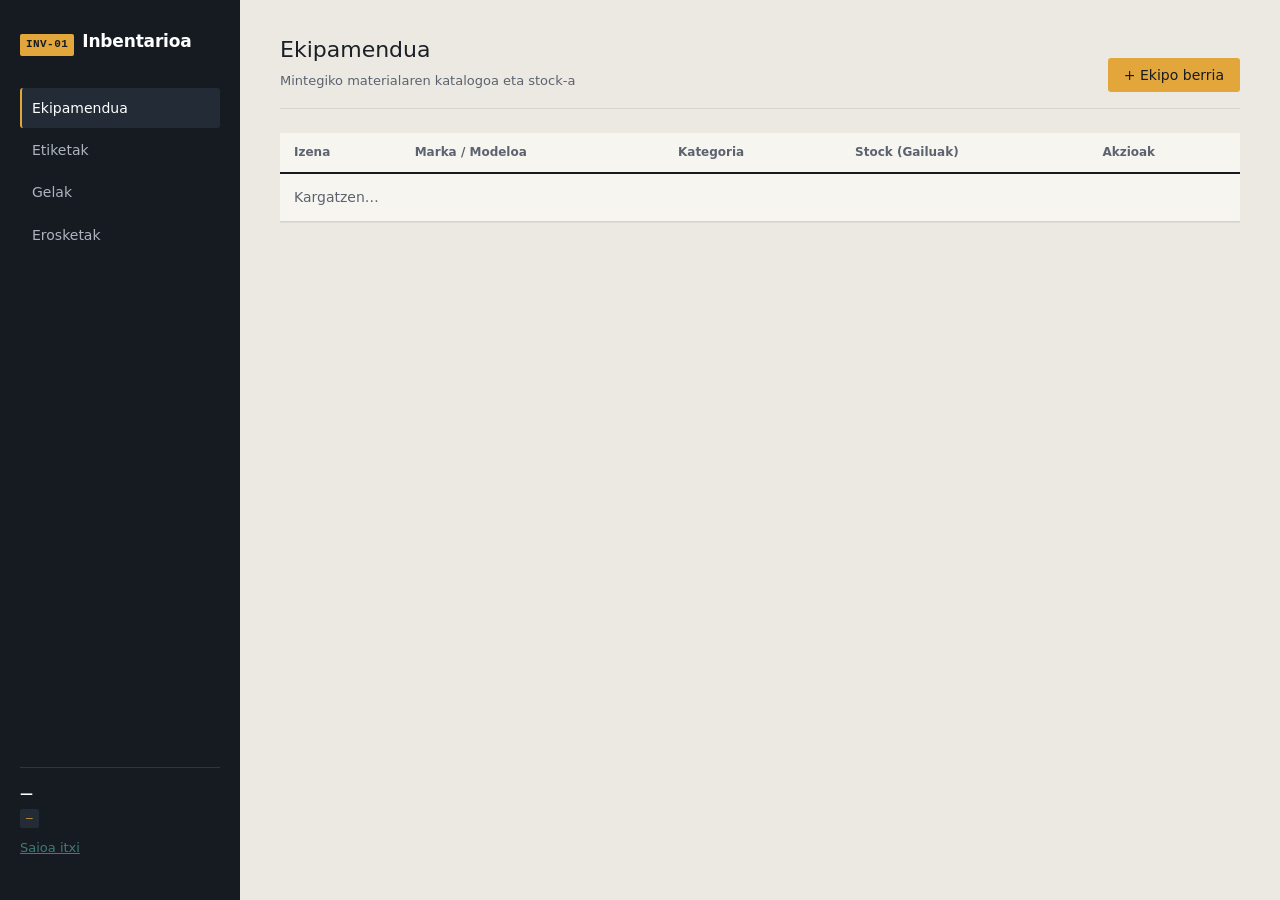
<file: frontend/index.html>
<!DOCTYPE html>
<html lang="eu">
<head>
<meta charset="UTF-8">
<meta name="viewport" content="width=device-width, initial-scale=1.0">
<title>Ekipamendua — Inbentarioa</title>
<link rel="stylesheet" href="css/style.css">
<script src="js/toast.js" defer></script>
</head>
<body>
<div class="app">
  <aside class="sidebar">
    <div class="brand"><span class="tag">INV-01</span><h1>Inbentarioa</h1></div>
    <nav class="nav">
      <a href="index.html" class="active">Ekipamendua</a>
      <a href="etiketak.html">Etiketak</a>
      <a href="gelak.html">Gelak</a>
      <a href="erosketak.html">Erosketak</a>
      <a href="erabiltzaileak.html" id="navErabiltzaileak" hidden>Erabiltzaileak</a>
    </nav>
    <div class="user-box" id="userBox">
      <strong id="userName">—</strong>
      <span class="role-badge" id="userRole">—</span>
      <p style="margin-top:10px"><a href="#" id="logoutLink">Saioa itxi</a></p>
    </div>
  </aside>

  <main>
    <!-- 1. IKUSPEGIA: ZERRENDA -->
    <div id="zerrendaIkuspegia">
      <div class="page-head">
        <div><h2>Ekipamendua</h2><p>Mintegiko materialaren katalogoa eta stock-a</p></div>
        <button type="button" class="btn btn-amber" id="btnBerria">+ Ekipo berria</button>
      </div>

      <table class="inventory">
        <thead>
          <tr><th>Izena</th><th>Marka / Modeloa</th><th>Kategoria</th><th>Stock (Gailuak)</th><th>Akzioak</th></tr>
        </thead>
        <tbody id="tbodyEkipamenduak">
          <tr><td colspan="5" style="color:var(--text-mute)">Kargatzen…</td></tr>
        </tbody>
      </table>
    </div>

    <!-- 2. IKUSPEGIA: INPRIMAKIA -->
    <div id="inprimakiIkuspegia" hidden>
      <div class="page-head">
        <div><h2 id="formTitulua">Ekipo berria</h2><p>Mintegiko materialaren katalogoa eta stock-a</p></div>
      </div>
      <div class="form-card" id="formEkipamendua">
        <form id="ekipamenduForm" novalidate>
          <input type="hidden" id="ekipamenduId">
          <div class="field"><label for="izena">Izena *</label><input type="text" id="izena" required></div>
          <div class="field"><label for="marka">Marka</label><input type="text" id="marka"></div>
          <div class="field"><label for="modeloa">Modeloa</label><input type="text" id="modeloa"></div>
          <div class="field"><label for="kategoriaId">Kategoria *</label><select id="kategoriaId" required></select></div>
          <div class="field"><label for="deskribapena">Deskribapena</label><textarea id="deskribapena" rows="3"></textarea></div>
          <div class="form-actions">
            <button type="submit" class="btn btn-primary">Gorde</button>
            <button type="button" class="btn btn-ghost" id="btnUtzi">Utzi</button>
          </div>
        </form>
      </div>
    </div>
  </main>
</div>
<script src="js/base.js"></script>
<script src="js/api.js"></script>
<script src="js/ekipamenduak.js"></script>
</body>
</html>
</file>
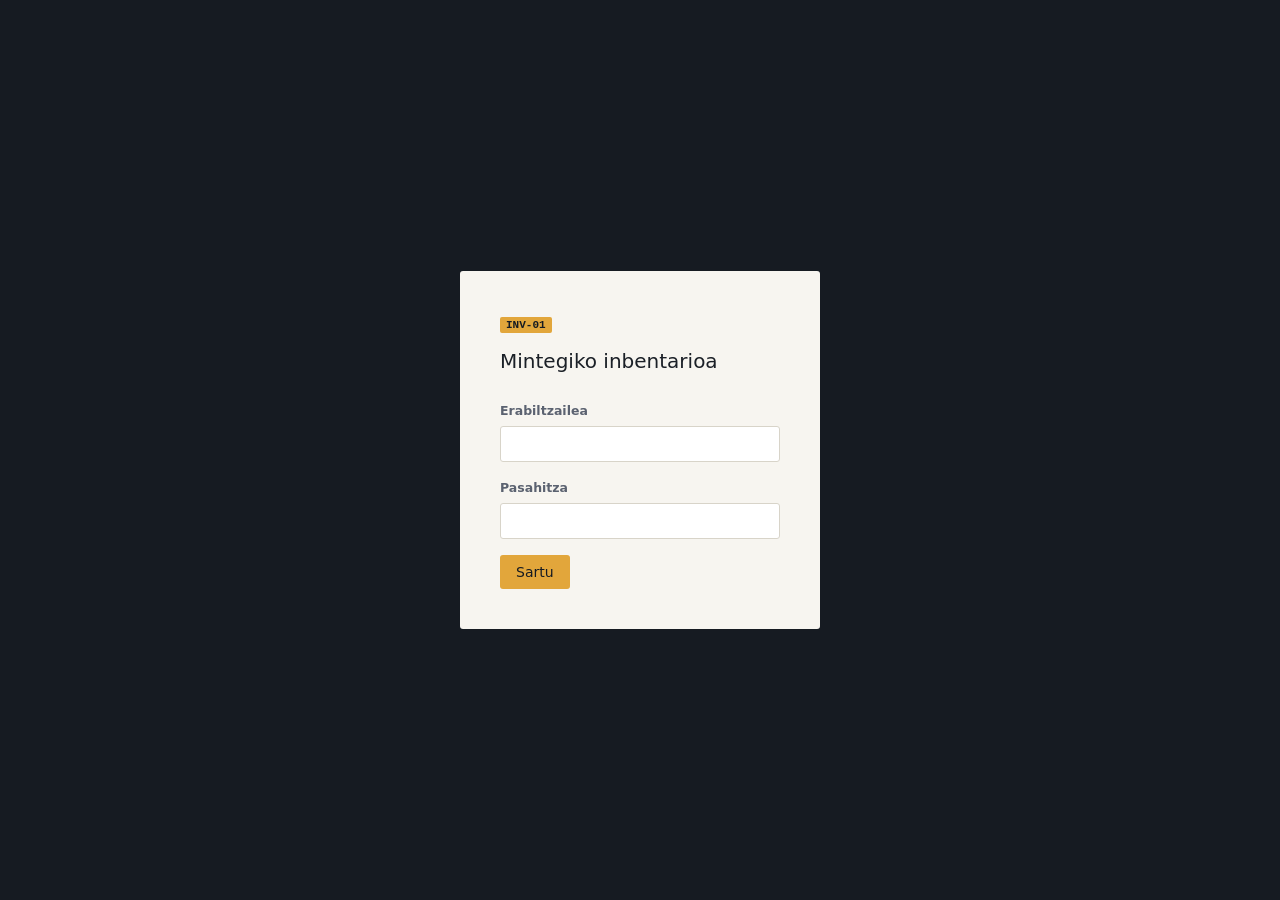
<file: frontend/erabiltzaileak.html>
<!DOCTYPE html>
<html lang="eu">
<head>
<meta charset="UTF-8">
<meta name="viewport" content="width=device-width, initial-scale=1.0">
<title>Erabiltzaileak — Inbentarioa</title>
<link rel="stylesheet" href="css/style.css">
<script src="js/base.js"></script>
<script src="js/toast.js" defer></script>
</head>
<body>
<div class="app">
  <aside class="sidebar">
    <div class="brand"><span class="tag">INV-01</span><h1>Inbentarioa</h1></div>
    <nav class="nav">
      <a href="index.html">Ekipamendua</a>
      <a href="etiketak.html">Etiketak</a>
      <a href="gelak.html">Gelak</a>
      <a href="erosketak.html">Erosketak</a>
      <a href="erabiltzaileak.html" class="active">Erabiltzaileak</a>
    </nav>
    <div class="user-box" id="userBox">
      <strong id="userName">—</strong>
      <span class="role-badge" id="userRole">—</span>
      <p style="margin-top:10px"><a href="#" id="logoutLink">Saioa itxi</a></p>
    </div>
  </aside>

  <main>
    <!-- 1. IKUSPEGIA: ZERRENDA -->
    <div id="zerrendaIkuspegia">
      <div class="page-head">
        <div><h2>Erabiltzaileak</h2><p>Administratzaileak soilik</p></div>
        <button type="button" class="btn btn-amber" id="btnErabiltzaileBerria">+ Erabiltzaile berria</button>
      </div>

      <table class="inventory">
        <thead><tr><th>Erabiltzailea</th><th>Rola</th></tr></thead>
        <tbody id="tbodyErabiltzaileak"><tr><td colspan="2" style="color:var(--text-mute)">Kargatzen…</td></tr></tbody>
      </table>
    </div>

    <!-- 2. IKUSPEGIA: INPRIMAKIA -->
    <div id="inprimakiIkuspegia" hidden>
      <div class="page-head">
        <div><h2>Erabiltzaile berria</h2><p>Administratzaileak soilik</p></div>
      </div>
      <div class="form-card" id="formErabiltzailea">
        <form id="erabiltzaileForm" novalidate>
          <div class="field"><label for="username">Erabiltzaile-izena *</label><input type="text" id="username" required></div>
          <div class="field"><label for="password">Pasahitza *</label><input type="password" id="password" required minlength="8"></div>
          <div class="field"><label for="rol">Rola</label>
            <select id="rol"><option value="teknikaria">teknikaria</option><option value="admin">admin</option></select>
          </div>
          <div class="form-actions">
            <button type="submit" class="btn btn-primary">Gorde</button>
            <button type="button" class="btn btn-ghost" id="btnUtzi">Utzi</button>
          </div>
        </form>
      </div>
    </div>
  </main>
</div>
<script src="js/api.js"></script>
<script src="js/validate.js"></script>
<script src="js/erabiltzaileak.js"></script>
</body>
</html>
</file>
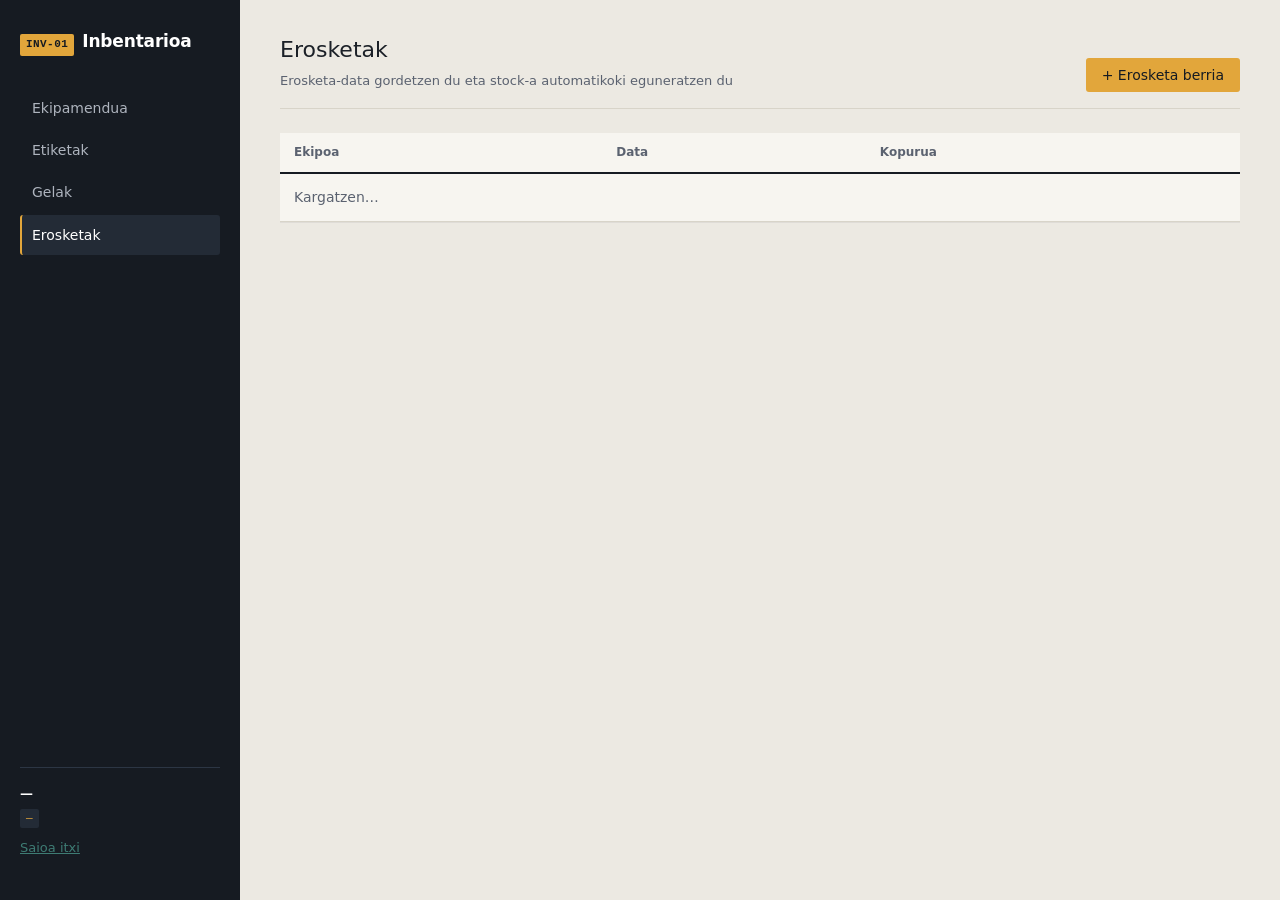
<file: frontend/erosketak.html>
<!DOCTYPE html>
<html lang="eu">
<head>
<meta charset="UTF-8">
<meta name="viewport" content="width=device-width, initial-scale=1.0">
<title>Erosketak — Inbentario eraginkorra</title>
<link rel="stylesheet" href="css/style.css">
<script src="js/toast.js" defer></script>
</head>
<body>
<div class="app">
  <aside class="sidebar">
    <div class="brand"><span class="tag">INV-01</span><h1>Inbentarioa</h1></div>
    <nav class="nav">
      <a href="index.html">Ekipamendua</a>
      <a href="etiketak.html">Etiketak</a>
      <a href="gelak.html">Gelak</a>
      <a href="erosketak.html" class="active">Erosketak</a>
      <a href="erabiltzaileak.html" id="navErabiltzaileak" hidden>Erabiltzaileak</a>
    </nav>
    <div class="user-box" id="userBox">
      <strong id="userName">—</strong>
      <span class="role-badge" id="userRole">—</span>
      <p style="margin-top:10px"><a href="#" id="logoutLink">Saioa itxi</a></p>
    </div>
  </aside>

  <main>
    <!-- 1. IKUSPEGIA: ZERRENDA -->
    <div id="zerrendaIkuspegia">
      <div class="page-head">
        <div>
          <h2>Erosketak</h2>
          <p>Erosketa-data gordetzen du eta stock-a automatikoki eguneratzen du</p>
        </div>
        <button type="button" class="btn btn-amber" id="btnErosketaBerria">+ Erosketa berria</button>
      </div>
      <table class="inventory">
        <thead>
          <tr>
            <th>Ekipoa</th>
            <th>Data</th>
            <th>Kopurua</th>
          </tr>
        </thead>
        <tbody id="tbodyErosketak">
          <tr><td colspan="3" style="color:var(--text-mute)">Kargatzen…</td></tr>
        </tbody>
      </table>
    </div>

    <!-- 2. IKUSPEGIA: INPRIMAKIA (kargatzean ezkutatuta) -->
    <div id="inprimakiIkuspegia" hidden>
      <div class="page-head">
        <div>
          <h2>Erosketa berria</h2>
          <p>Erosketa-data gordetzen du eta stock-a automatikoki eguneratzen du</p>
        </div>
      </div>
      <div class="form-card">
        <form id="erosketaForm" novalidate>
          <div class="field" id="f_ekipamendua">
            <label for="baliabideId">Ekipoa *</label>
            <select id="baliabideId" required></select>
            <div class="error">Ekipo bat aukeratu behar duzu (ez badago katalogoan, lehenengo sortu Ekipamendua atalean).</div>
          </div>
          <div class="field" id="f_data">
            <label for="erosketaData">Erosketa data *</label>
            <input type="date" id="erosketaData" required>
            <div class="error">Data beharrezkoa da.</div>
          </div>
          <div class="field" id="f_kopurua">
            <label for="kopurua">Kopurua *</label>
            <input type="number" id="kopurua" min="1" step="1" required>
            <div class="error">Kopuruak 1 baino handiagoa izan behar du.</div>
          </div>
          <div class="form-actions">
            <button type="submit" class="btn btn-primary" id="btnGorde">Gorde</button>
            <button type="button" class="btn btn-ghost" id="btnUtzi">Utzi</button>
          </div>
        </form>
      </div>
    </div>
  </main>
</div>

<script src="js/base.js"></script>
<script src="js/api.js"></script>
<script src="js/erosketak.js"></script>
</body>
</html>
</file>
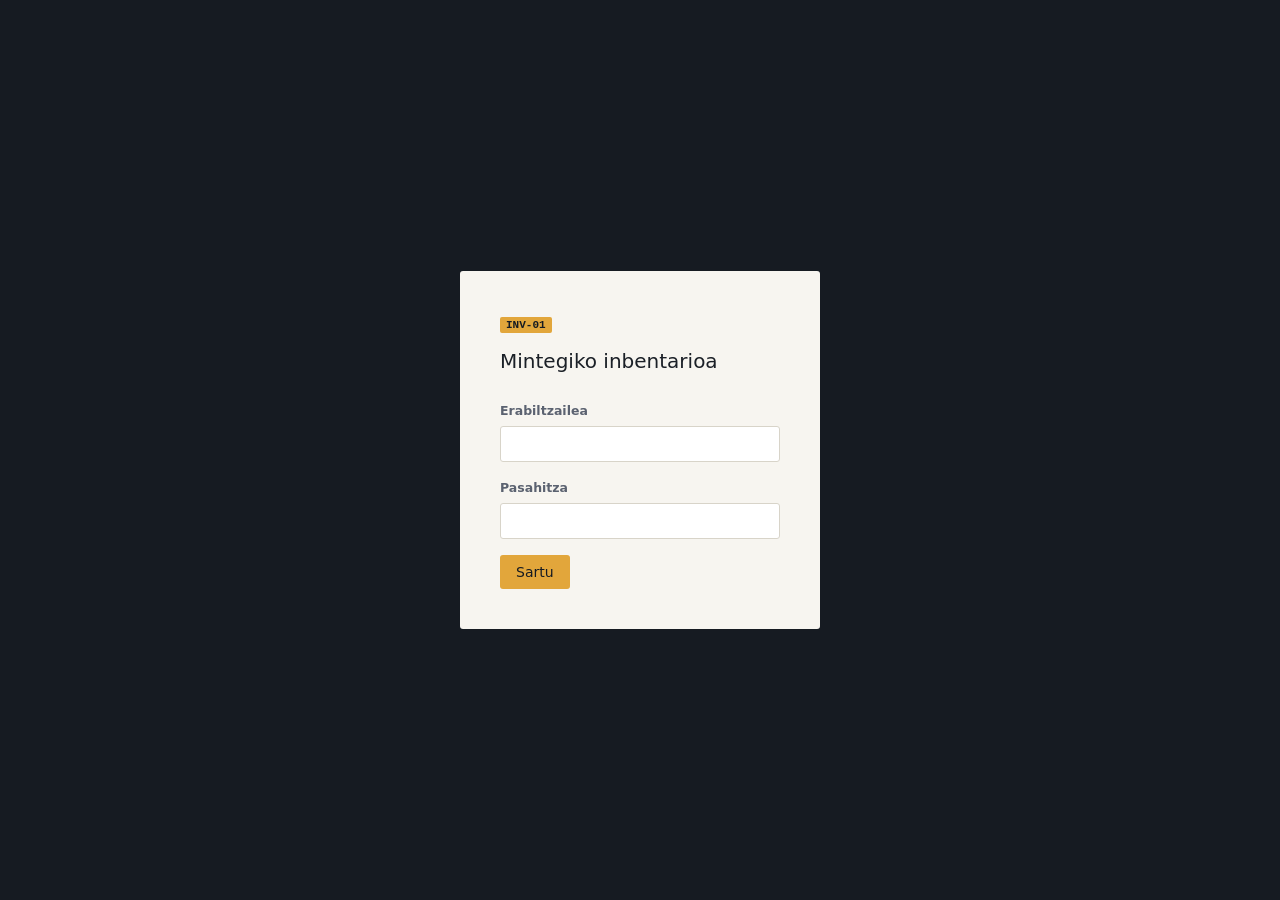
<file: frontend/etiketak.html>
<!DOCTYPE html>
<html lang="eu">
<head>
<meta charset="UTF-8">
<meta name="viewport" content="width=device-width, initial-scale=1.0">
<title>Etiketak — Inbentarioa</title>
<link rel="stylesheet" href="css/style.css">
<script src="js/toast.js" defer></script>
</head>
<body>
<div class="app">
  <aside class="sidebar">
    <div class="brand"><span class="tag">INV-01</span><h1>Inbentarioa</h1></div>
    <nav class="nav">
      <a href="index.html">Ekipamendua</a>
      <a href="etiketak.html" class="active">Etiketak</a>
      <a href="gelak.html">Gelak</a>
      <a href="erosketak.html">Erosketak</a>
      <a href="erabiltzaileak.html" id="navErabiltzaileak" hidden>Erabiltzaileak</a>
    </nav>
    <div class="user-box" id="userBox">
      <strong id="userName">—</strong>
      <span class="role-badge" id="userRole">—</span>
      <p style="margin-top:10px"><a href="#" id="logoutLink">Saioa itxi</a></p>
    </div>
  </aside>

  <main>
    <!-- 1. IKUSPEGIA: ZERRENDA -->
    <div id="zerrendaIkuspegia">
      <div class="page-head">
        <div><h2>Etiketak / Gailuak</h2><p>Inbentariatutako unitateak eta haien uneko gela</p></div>
        <button type="button" class="btn btn-amber" id="btnEtiketaBerria">+ Unitatea inbentariatu</button>
      </div>

      <table class="inventory">
        <thead>
          <tr><th>Etiketa</th><th>Ekipoa</th><th>Gela (Kokapena)</th><th>Erregistro data</th><th>Akzioak</th></tr>
        </thead>
        <tbody id="tbodyEtiketak">
          <tr><td colspan="5" style="color:var(--text-mute)">Kargatzen…</td></tr>
        </tbody>
      </table>
    </div>

    <!-- 2. IKUSPEGIA: INPRIMAKIA -->
    <div id="inprimakiIkuspegia" hidden>
      <div class="page-head">
        <div><h2>Unitate berria</h2><p>Inbentariatutako unitateak eta haien uneko gela</p></div>
      </div>
      <div class="form-card" id="formEtiketa">
        <form id="etiketaForm" novalidate>
          <div class="field"><label for="kodea">Etiketaren kodea *</label><input type="text" id="kodea" required></div>
          <div class="field"><label for="baliabideId">Ekipo mota *</label><select id="baliabideId" required></select></div>
          <div class="field"><label for="gelaId">Hasierako gela *</label><select id="gelaId" required></select></div>
          <div class="form-actions">
            <button type="submit" class="btn btn-primary">Gorde</button>
            <button type="button" class="btn btn-ghost" id="btnUtzi">Utzi</button>
          </div>
        </form>
      </div>
    </div>
  </main>
</div>
<script src="js/base.js"></script>
<script src="js/api.js"></script>
<script src="js/validate.js"></script>
<script src="js/etiketak.js"></script>
</body>
</html>
</file>
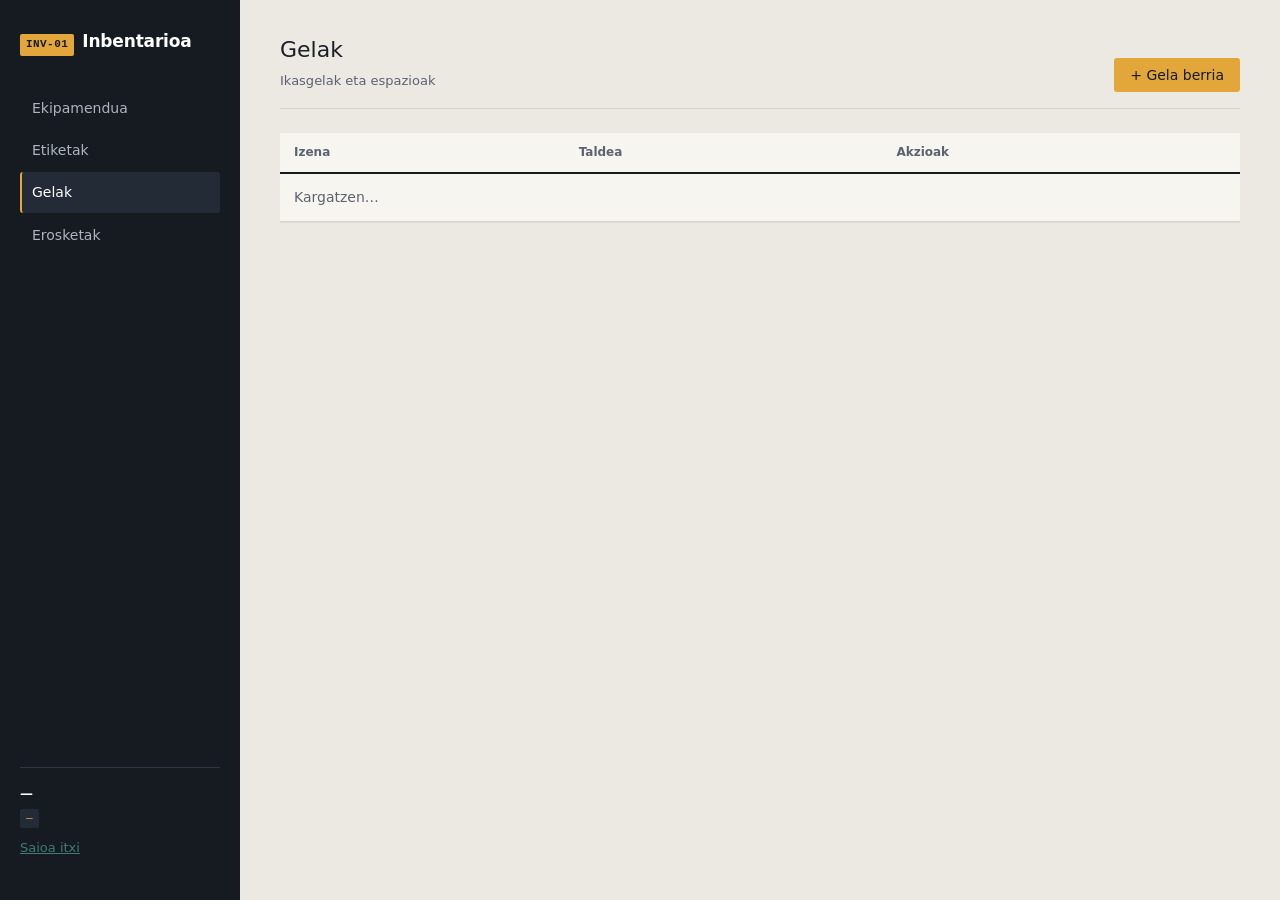
<file: frontend/gelak.html>
<!DOCTYPE html>
<html lang="eu">
<head>
<meta charset="UTF-8">
<meta name="viewport" content="width=device-width, initial-scale=1.0">
<title>Gelak — Inbentarioa</title>
<link rel="stylesheet" href="css/style.css">
<script src="js/base.js"></script>
<script src="js/toast.js" defer></script>
</head>
<body>
<div class="app">
  <aside class="sidebar">
    <div class="brand"><span class="tag">INV-01</span><h1>Inbentarioa</h1></div>
    <nav class="nav">
      <a href="index.html">Ekipamendua</a>
      <a href="etiketak.html">Etiketak</a>
      <a href="gelak.html" class="active">Gelak</a>
      <a href="erosketak.html">Erosketak</a>
      <a href="erabiltzaileak.html" id="navErabiltzaileak" hidden>Erabiltzaileak</a>
    </nav>
    <div class="user-box" id="userBox">
      <strong id="userName">—</strong>
      <span class="role-badge" id="userRole">—</span>
      <p style="margin-top:10px"><a href="#" id="logoutLink">Saioa itxi</a></p>
    </div>
  </aside>

  <main>
    <!-- 1. IKUSPEGIA: ZERRENDA -->
    <div id="zerrendaIkuspegia">
      <div class="page-head">
        <div><h2>Gelak</h2><p>Ikasgelak eta espazioak</p></div>
        <button type="button" class="btn btn-amber" id="btnGelaBerria">+ Gela berria</button>
      </div>

      <table class="inventory">
        <thead><tr><th>Izena</th><th>Taldea</th><th>Akzioak</th></tr></thead>
        <tbody id="tbodyGelak"><tr><td colspan="3" style="color:var(--text-mute)">Kargatzen…</td></tr></tbody>
      </table>
    </div>

    <!-- 2. IKUSPEGIA: INPRIMAKIA -->
    <div id="inprimakiIkuspegia" hidden>
      <div class="page-head">
        <div><h2>Gela berria</h2><p>Ikasgelak eta espazioak</p></div>
      </div>
      <div class="form-card" id="formGela">
        <form id="gelaForm" novalidate>
          <div class="field"><label for="izena">Izena *</label><input type="text" id="izena" required></div>
          <div class="field"><label for="taldea">Taldea</label><input type="text" id="taldea"></div>
          <div class="form-actions">
            <button type="submit" class="btn btn-primary">Gorde</button>
            <button type="button" class="btn btn-ghost" id="btnUtzi">Utzi</button>
          </div>
        </form>
      </div>
    </div>
  </main>
</div>
<script src="js/api.js"></script>
<script src="js/validate.js"></script>
<script src="js/gelak.js"></script>
</body>
</html>
</file>
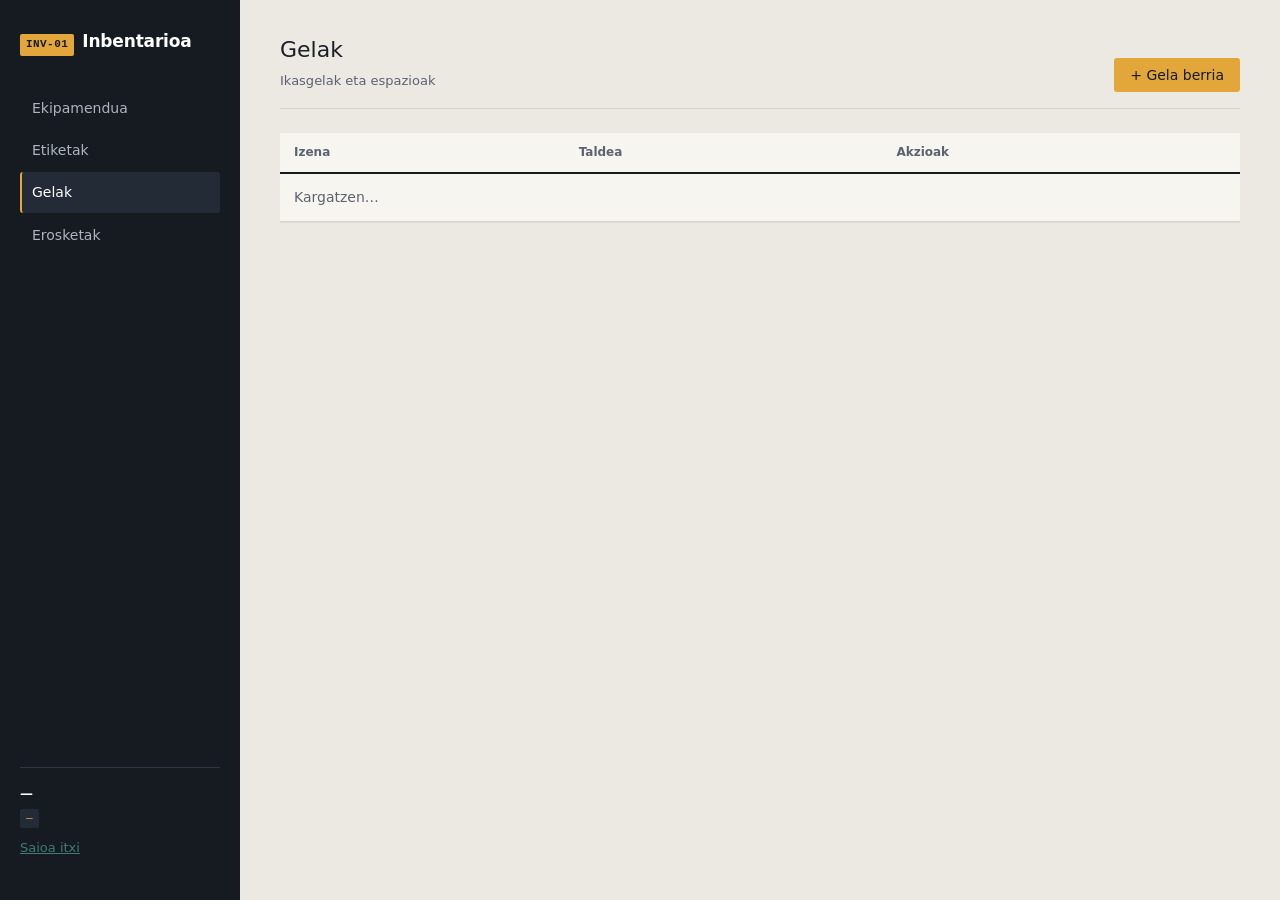
<file: frontend/gelas.html>
<!DOCTYPE html>
<html lang="eu">
<head>
<meta charset="UTF-8">
<meta name="viewport" content="width=device-width, initial-scale=1.0">
<title>Gelak — Inbentarioa</title>
<link rel="stylesheet" href="css/style.css">
<script src="js/base.js"></script>
<script src="js/toast.js" defer></script>
</head>
<body>
<div class="app">
  <aside class="sidebar">
    <div class="brand"><span class="tag">INV-01</span><h1>Inbentarioa</h1></div>
    <nav class="nav">
      <a href="index.html">Ekipamendua</a>
      <a href="etiquetas.html">Etiketak</a>
      <a href="gelas.html" class="active">Gelak</a>
      <a href="compras.html">Erosketak</a>
      <a href="usuarios.html" id="navUsuarios" hidden>Erabiltzaileak</a>
    </nav>
    <div class="user-box" id="userBox">
      <strong id="userName">—</strong>
      <span class="role-badge" id="userRole">—</span>
      <p style="margin-top:10px"><a href="#" id="logoutLink">Saioa itxi</a></p>
    </div>
  </aside>

  <main>
    <!-- VISTA 1: LISTADO -->
    <div id="vistaListado">
      <div class="page-head">
        <div><h2>Gelak</h2><p>Ikasgelak eta espazioak</p></div>
        <button type="button" class="btn btn-amber" id="btnNuevaGela">+ Gela berria</button>
      </div>

      <table class="inventory">
        <thead><tr><th>Izena</th><th>Taldea</th><th>Akzioak</th></tr></thead>
        <tbody id="tbodyGelas"><tr><td colspan="3" style="color:var(--text-mute)">Kargatzen…</td></tr></tbody>
      </table>
    </div>

    <!-- VISTA 2: FORMULARIO -->
    <div id="vistaFormulario" hidden>
      <div class="page-head">
        <div><h2>Gela berria</h2><p>Ikasgelak eta espazioak</p></div>
      </div>
      <div class="form-card" id="formGela">
        <form id="gelaForm" novalidate>
          <div class="field"><label for="nombre">Izena *</label><input type="text" id="nombre" required></div>
          <div class="field"><label for="taldea">Taldea</label><input type="text" id="taldea"></div>
          <div class="form-actions">
            <button type="submit" class="btn btn-primary">Gorde</button>
            <button type="button" class="btn btn-ghost" id="btnCancelarGela">Utzi</button>
          </div>
        </form>
      </div>
    </div>
  </main>
</div>
<script src="js/api.js"></script>
<script src="js/validate.js"></script>
<script src="js/gelas.js"></script>
</body>
</html>
</file>
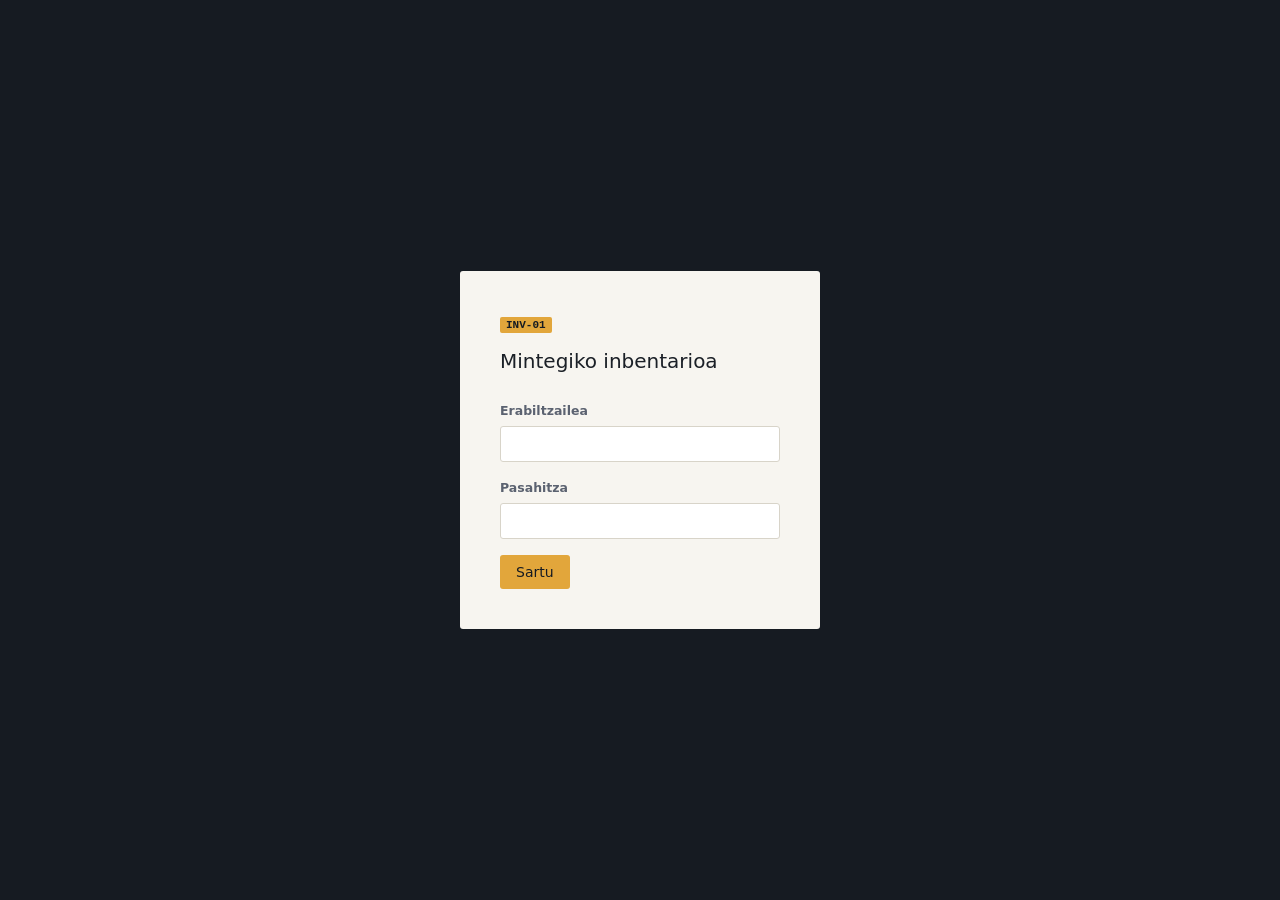
<file: frontend/login.html>
<!DOCTYPE html>
<html lang="eu">
<head>
<meta charset="UTF-8">
<meta name="viewport" content="width=device-width, initial-scale=1.0">
<title>Saioa hasi — Inbentarioa</title>
<link rel="stylesheet" href="css/style.css">
    <script src="js/base.js"></script><script src="js/toast.js" defer></script>
</head>
<body>
<div class="login-screen">
  <div class="login-panel">
    <span class="tag">INV-01</span>
    <h1>Mintegiko inbentarioa</h1>

    <div class="login-error" id="loginError" style="display:none; color: red; margin-bottom: 12px;"></div>

    <form id="loginForm" novalidate>
      <div class="field">
        <label for="username">Erabiltzailea</label>
        <input type="text" id="username" required>
      </div>

      <div class="field">
        <label for="password">Pasahitza</label>
        <input type="password" id="password" required minlength="8">
      </div>

      <div class="form-actions" style="margin-top:16px;">
        <button type="submit" class="btn btn-amber">Sartu</button>
      </div>
    </form>
  </div>
</div>
<script src="js/api.js"></script>
<script src="js/validate.js"></script>
<script src="js/login.js"></script>
</body>
</html>
</file>
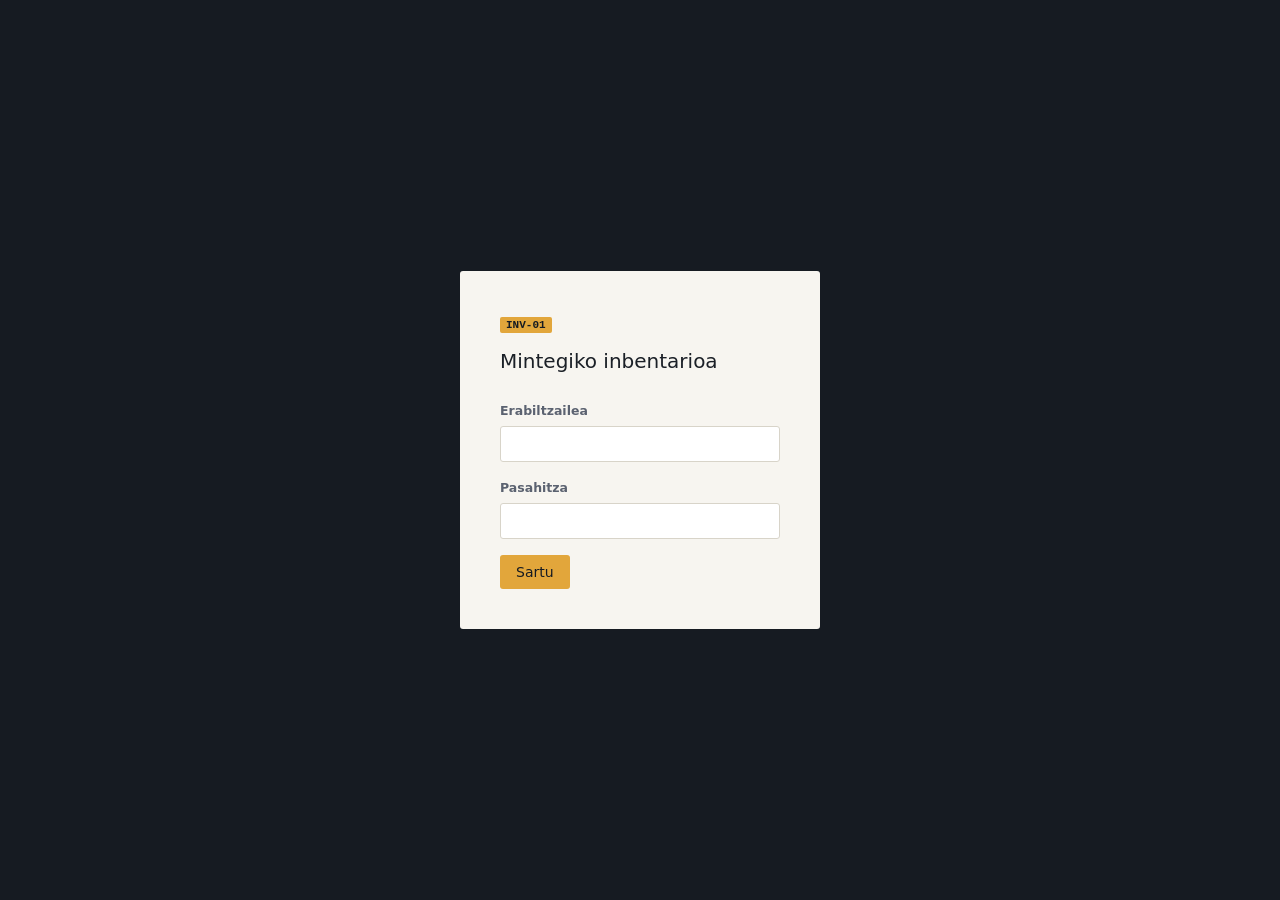
<file: frontend/usuarios.html>
<!DOCTYPE html>
<html lang="eu">
<head>
<meta charset="UTF-8">
<meta name="viewport" content="width=device-width, initial-scale=1.0">
<title>Erabiltzaileak — Inbentarioa</title>
<link rel="stylesheet" href="css/style.css">
<script src="js/base.js"></script>
<script src="js/toast.js" defer></script>
</head>
<body>
<div class="app">
  <aside class="sidebar">
    <div class="brand"><span class="tag">INV-01</span><h1>Inbentarioa</h1></div>
    <nav class="nav">
      <a href="index.html">Ekipamendua</a>
      <a href="etiquetas.html">Etiketak</a>
      <a href="gelas.html">Gelak</a>
      <a href="compras.html">Erosketak</a>
      <a href="usuarios.html" class="active">Erabiltzaileak</a>
    </nav>
    <div class="user-box" id="userBox">
      <strong id="userName">—</strong>
      <span class="role-badge" id="userRole">—</span>
      <p style="margin-top:10px"><a href="#" id="logoutLink">Saioa itxi</a></p>
    </div>
  </aside>

  <main>
    <!-- VISTA 1: LISTADO -->
    <div id="vistaListado">
      <div class="page-head">
        <div><h2>Erabiltzaileak</h2><p>Administratzaileak soilik</p></div>
        <button type="button" class="btn btn-amber" id="btnNuevoUsuario">+ Erabiltzaile berria</button>
      </div>

      <table class="inventory">
        <thead><tr><th>Erabiltzailea</th><th>Rola</th></tr></thead>
        <tbody id="tbodyUsuarios"><tr><td colspan="2" style="color:var(--text-mute)">Kargatzen…</td></tr></tbody>
      </table>
    </div>

    <!-- VISTA 2: FORMULARIO -->
    <div id="vistaFormulario" hidden>
      <div class="page-head">
        <div><h2>Erabiltzaile berria</h2><p>Administratzaileak soilik</p></div>
      </div>
      <div class="form-card" id="formUsuario">
        <form id="usuarioForm" novalidate>
          <div class="field"><label for="username">Erabiltzaile-izena *</label><input type="text" id="username" required></div>
          <div class="field"><label for="password">Pasahitza *</label><input type="password" id="password" required minlength="8"></div>
          <div class="field"><label for="rol">Rola</label>
            <select id="rol"><option value="teknikaria">teknikaria</option><option value="admin">admin</option></select>
          </div>
          <div class="form-actions">
            <button type="submit" class="btn btn-primary">Gorde</button>
            <button type="button" class="btn btn-ghost" id="btnCancelarUsuario">Utzi</button>
          </div>
        </form>
      </div>
    </div>
  </main>
</div>
<script src="js/api.js"></script>
<script src="js/validate.js"></script>
<script src="js/usuarios.js"></script>
</body>
</html>
</file>
<file: frontend/css/style.css>
:root {
    --ink:        #161B22;
    --ink-soft:   #232B36;
    --paper:      #ECE9E2;
    --paper-card: #F7F5F0;
    --line:       #D8D4C9;
    --amber:      #E2A63B;
    --amber-dark: #B87F1E;
    --teal:       #3E7C74;
    --red:        #B0402E;
    --text:       #1B2027;
    --text-mute:  #5B6270;
    --white:      #FFFFFF;

    --font-ui:   system-ui, -apple-system, BlinkMacSystemFont, 'Segoe UI', Roboto, Oxygen, Ubuntu, Cantarell, sans-serif;
    --font-mono: ui-monospace, SFMono-Regular, Menlo, Monaco, Consolas, 'Liberation Mono', monospace;

    --radius: 3px;
    --shadow: 0 1px 0 rgba(22,27,34,.06);
}

* { box-sizing: border-box; }

[hidden] { display: none !important; }

html, body {
    margin: 0;
    padding: 0;
    background: var(--paper);
    color: var(--text);
    font-family: var(--font-ui);
    font-size: 15px;
    line-height: 1.6;
    -webkit-font-smoothing: antialiased;
    -moz-osx-font-smoothing: grayscale;
}

a { color: var(--teal); }

.app {
    display: grid;
    grid-template-columns: 240px 1fr;
    min-height: 100vh;
}

.sidebar {
    background: var(--ink);
    color: #C9CDD4;
    padding: 28px 20px;
    display: flex;
    flex-direction: column;
    gap: 32px;
}

.brand {
    display: flex;
    align-items: baseline;
    gap: 8px;
}
.brand .tag {
    background: var(--amber);
    color: var(--ink);
    font-family: var(--font-mono);
    font-size: 11px;
    font-weight: 600;
    padding: 2px 6px;
    border-radius: 2px;
    letter-spacing: .04em;
}
.brand h1 {
    font-size: 17px;
    margin: 0;
    color: var(--white);
    font-weight: 600;
    letter-spacing: -0.01em;
}

.nav { display: flex; flex-direction: column; gap: 2px; }
.nav a {
    color: #AEB4BE;
    text-decoration: none;
    padding: 9px 10px;
    border-radius: var(--radius);
    font-size: 14px;
    border-left: 2px solid transparent;
}
.nav a:hover { background: var(--ink-soft); color: var(--white); }
.nav a.active {
    background: var(--ink-soft);
    color: var(--white);
    border-left-color: var(--amber);
}

.sidebar .user-box {
    margin-top: auto;
    border-top: 1px solid #2C3644;
    padding-top: 16px;
    font-size: 13px;
    color: #8A93A1;
}
.sidebar .user-box strong { color: var(--white); display: block; }
.role-badge {
    display: inline-block;
    margin-top: 4px;
    font-family: var(--font-mono);
    font-size: 11px;
    padding: 1px 6px;
    border-radius: 2px;
    background: var(--ink-soft);
    color: var(--amber);
}

main {
    padding: 32px 40px;
}

.page-head {
    display: flex;
    justify-content: space-between;
    align-items: flex-end;
    margin-bottom: 24px;
    border-bottom: 1px solid var(--line);
    padding-bottom: 16px;
}
.page-head h2 { margin: 0 0 4px; font-size: 22px; font-weight: 500; }
.page-head p { margin: 0; color: var(--text-mute); font-size: 13px; }

.btn {
    font-family: var(--font-ui);
    font-size: 14px;
    border: none;
    border-radius: var(--radius);
    padding: 9px 16px;
    cursor: pointer;
    font-weight: 500;
}
.btn-primary { background: var(--ink); color: var(--white); transition: background 150ms ease; }
.btn-primary:hover { background: var(--ink-soft); }
.btn-amber { background: var(--amber); color: var(--ink); transition: background 150ms ease; }
.btn-amber:hover { background: var(--amber-dark); color: var(--white); }
.btn-ghost { background: transparent; color: var(--text); border: 1px solid var(--line); transition: background 150ms ease; }
.btn-ghost:hover { background: rgba(0,0,0,0.02); }
.btn-danger { background: transparent; color: var(--red); border: 1px solid var(--red); transition: background 150ms ease; }
.btn-danger:hover { background: rgba(176,64,46,0.08); }

table.inventory {
    width: 100%;
    border-collapse: collapse;
    background: var(--paper-card);
    box-shadow: var(--shadow);
}
table.inventory thead th {
    text-align: left;
    font-size: 12px;
    font-weight: 600;
    color: var(--text-mute);
    padding: 10px 14px;
    border-bottom: 2px solid var(--ink);
}
table.inventory tbody td {
    padding: 12px 14px;
    border-bottom: 1px solid var(--line);
    font-size: 14px;
}
table.inventory tbody tr:hover { background: #F1EEE6; }

.tag-code {
    font-family: var(--font-mono);
    background: var(--ink);
    color: var(--amber);
    padding: 2px 7px;
    border-radius: 2px;
    font-size: 12.5px;
    letter-spacing: .03em;
}

.badge {
    font-size: 11.5px;
    padding: 2px 8px;
    border-radius: 999px;
    border: 1px solid var(--line);
    color: var(--text-mute);
    font-family: var(--font-mono);
}
.badge.stock-ok   { border-color: var(--teal); color: var(--teal); }
.badge.stock-low  { border-color: var(--red); color: var(--red); }

.form-card {
    background: var(--paper-card);
    border: 1px solid var(--line);
    border-radius: var(--radius);
    padding: 24px;
    max-width: 520px;
}
.field { margin-bottom: 16px; }
.field label {
    display: block;
    font-size: 12.5px;
    font-weight: 600;
    color: var(--text-mute);
    margin-bottom: 5px;
}
.field input, .field select, .field textarea {
    width: 100%;
    padding: 9px 11px;
    border: 1px solid var(--line);
    border-radius: var(--radius);
    font-family: var(--font-ui);
    font-size: 14px;
    background: var(--white);
}
.field input:focus, .field select:focus, .field textarea:focus {
    outline: 2px solid var(--amber);
    outline-offset: 1px;
}
.field .error {
    color: var(--red);
    font-size: 12.5px;
    margin-top: 4px;
    display: none;
}
.field.invalid input, .field.invalid select { border-color: var(--red); }
.field.invalid .error { display: block; }

.form-actions { display: flex; gap: 10px; margin-top: 20px; }

.login-screen {
    min-height: 100vh;
    display: flex;
    align-items: center;
    justify-content: center;
    background: var(--ink);
}
.login-panel {
    background: var(--paper-card);
    padding: 40px;
    width: 360px;
    border-radius: var(--radius);
}
.login-panel .tag {
    background: var(--amber); color: var(--ink); font-family: var(--font-mono);
    font-size: 11px; font-weight: 600; padding: 2px 6px; border-radius: 2px;
}
.login-panel h1 { font-size: 20px; font-weight: 500; margin: 10px 0 24px; }
.login-error {
    background: #F6E3DD; color: var(--red); font-size: 13px;
    padding: 8px 12px; border-radius: var(--radius); margin-bottom: 16px; display: none;
}

a:focus-visible, button:focus-visible, input:focus-visible, select:focus-visible {
    outline: 2px solid var(--amber);
    outline-offset: 2px;
}

@media (prefers-reduced-motion: reduce) {
    * { animation: none !important; transition: none !important; }
}

.toast-container {
    position: fixed;
    bottom: 24px;
    right: 24px;
    display: flex;
    flex-direction: column;
    gap: 10px;
    z-index: 1000;
}

.toast {
    background: var(--ink);
    color: var(--white);
    padding: 12px 18px;
    border-radius: var(--radius);
    box-shadow: 0 4px 12px rgba(0,0,0,0.15);
    font-size: 14px;
    animation: slideIn 200ms ease;
}

.toast.success { background: var(--teal); }
.toast.error { background: var(--red); }
.toast.warning { background: var(--amber); color: var(--ink); }

@keyframes slideIn {
    from { transform: translateX(100%); opacity: 0; }
    to { transform: translateX(0); opacity: 1; }
}

@media (max-width: 760px) {
    .app { grid-template-columns: 1fr; }
    .sidebar { flex-direction: row; overflow-x: auto; padding: 14px 16px; }
    .sidebar .user-box { display: none; }
    main { padding: 20px; }
    .toast-container { left: 12px; right: 12px; bottom: 12px; }
}
</file>
